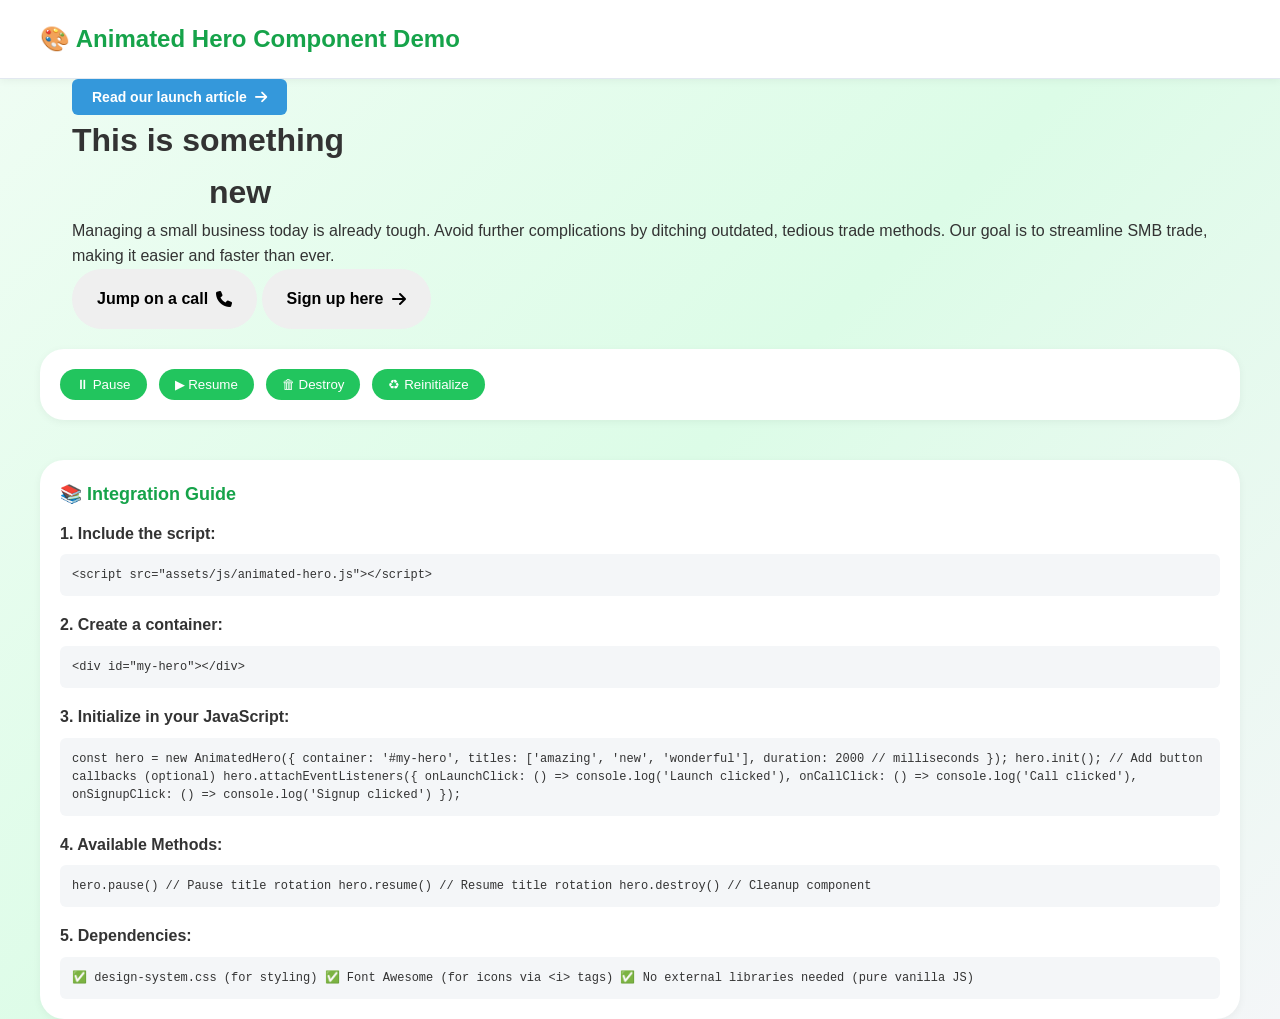
<file: frontend/animated-hero-demo.html>
<!DOCTYPE html>
<html lang="en">
<head>
    <meta charset="UTF-8">
    <meta name="viewport" content="width=device-width, initial-scale=1.0">
    <title>Animated Hero Demo - Sankalp</title>
    
    <!-- Design System CSS -->
    <link rel="stylesheet" href="assets/css/design-system.css">
    <link rel="stylesheet" href="assets/css/styles.css">
    
    <!-- Font Awesome Icons -->
    <link rel="stylesheet" href="https://cdnjs.cloudflare.com/ajax/libs/font-awesome/6.4.0/css/all.min.css" />
    
    <style>
        * { margin: 0; padding: 0; box-sizing: border-box; }
        body { 
            font-family: 'Segoe UI', Tahoma, Geneva, sans-serif; 
            background: linear-gradient(135deg, #f0fdf4 0%, #dcfce7 50%, #f4f6f8 100%);
            min-height: 100vh;
        }
        
        .header {
            background: white;
            padding: 20px;
            border-bottom: 1px solid var(--color-border);
            box-shadow: var(--shadow-sm);
        }
        
        .header h1 {
            max-width: 1200px;
            margin: 0 auto;
            color: var(--color-brand-600);
            font-size: 24px;
        }
        
        #hero-container {
            width: 100%;
        }
        
        .controls {
            max-width: 1200px;
            margin: 0 auto;
            padding: 20px;
            background: white;
            border-radius: var(--radius-lg);
            box-shadow: var(--shadow-sm);
            margin-top: 20px;
            display: flex;
            gap: 12px;
            flex-wrap: wrap;
        }
        
        .controls button {
            padding: 8px 16px;
            background: var(--color-brand-500);
            color: white;
            border: none;
            border-radius: var(--radius-md);
            cursor: pointer;
            transition: all 0.2s;
        }
        
        .controls button:hover {
            background: var(--color-brand-600);
            transform: translateY(-2px);
            box-shadow: var(--shadow-md);
        }
        
        .footer {
            max-width: 1200px;
            margin: 40px auto 0;
            padding: 20px;
            background: white;
            border-radius: var(--radius-lg);
            box-shadow: var(--shadow-sm);
        }
        
        .footer h3 {
            color: var(--color-brand-600);
            margin-bottom: 12px;
            font-size: 18px;
        }
        
        .footer code {
            display: block;
            background: #f4f6f8;
            padding: 12px;
            border-radius: 6px;
            overflow-x: auto;
            font-family: 'Courier New', monospace;
            font-size: 12px;
            margin-top: 8px;
            line-height: 1.5;
        }
    </style>
</head>
<body>
    <div class="header">
        <h1>🎨 Animated Hero Component Demo</h1>
    </div>

    <!-- Hero Component Container -->
    <div id="hero-container"></div>

    <!-- Controls -->
    <div class="controls">
        <button onclick="pauseHero()">⏸ Pause</button>
        <button onclick="resumeHero()">▶ Resume</button>
        <button onclick="destroyHero()">🗑 Destroy</button>
        <button onclick="initHero()">♻ Reinitialize</button>
    </div>

    <!-- Integration Guide -->
    <div class="footer">
        <h3>📚 Integration Guide</h3>
        <p><strong>1. Include the script:</strong></p>
        <code>&lt;script src="assets/js/animated-hero.js"&gt;&lt;/script&gt;</code>
        
        <p style="margin-top: 16px;"><strong>2. Create a container:</strong></p>
        <code>&lt;div id="my-hero"&gt;&lt;/div&gt;</code>
        
        <p style="margin-top: 16px;"><strong>3. Initialize in your JavaScript:</strong></p>
        <code>
const hero = new AnimatedHero({
  container: '#my-hero',
  titles: ['amazing', 'new', 'wonderful'],
  duration: 2000  // milliseconds
});
hero.init();

// Add button callbacks (optional)
hero.attachEventListeners({
  onLaunchClick: () => console.log('Launch clicked'),
  onCallClick: () => console.log('Call clicked'),
  onSignupClick: () => console.log('Signup clicked')
});
        </code>

        <p style="margin-top: 16px;"><strong>4. Available Methods:</strong></p>
        <code>
hero.pause()      // Pause title rotation
hero.resume()     // Resume title rotation
hero.destroy()    // Cleanup component
        </code>

        <p style="margin-top: 16px;"><strong>5. Dependencies:</strong></p>
        <code>
✅ design-system.css (for styling)
✅ Font Awesome (for icons via &lt;i&gt; tags)
✅ No external libraries needed (pure vanilla JS)
        </code>
    </div>

    <!-- Animated Hero Script -->
    <script src="assets/js/animated-hero.js"></script>

    <!-- Initialize Hero -->
    <script>
        let heroInstance;

        function initHero() {
            if (heroInstance) {
                heroInstance.destroy();
            }

            heroInstance = new AnimatedHero({
                container: '#hero-container',
                titles: ['amazing', 'new', 'wonderful', 'beautiful', 'smart'],
                duration: 2000
            });

            heroInstance.init();

            // Attach button callbacks
            heroInstance.attachEventListeners({
                onLaunchClick: () => {
                    alert('Launch article clicked!');
                },
                onCallClick: () => {
                    alert('Schedule call clicked!');
                },
                onSignupClick: () => {
                    alert('Sign up clicked!');
                }
            });
        }

        function pauseHero() {
            if (heroInstance) {
                heroInstance.pause();
                console.log('Hero paused');
            }
        }

        function resumeHero() {
            if (heroInstance) {
                heroInstance.resume();
                console.log('Hero resumed');
            }
        }

        function destroyHero() {
            if (heroInstance) {
                heroInstance.destroy();
                heroInstance = null;
                console.log('Hero destroyed');
            }
        }

        // Initialize on page load
        document.addEventListener('DOMContentLoaded', initHero);
    </script>
</body>
</html>
</file>
<file: frontend/assets/css/design-system.css>
/* 
 * Sankalp Digital Twin - Design System CSS
 * Modern agricultural dashboard with brand-first color scheme
 */

/* ============================================
   COLOR PALETTE
   ============================================ */
:root {
  /* Primary Brand Colors */
  --color-brand-50: #f0fdf4;
  --color-brand-100: #dcfce7;
  --color-brand-500: #22c55e;
  --color-brand-600: #16a34a;
  --color-brand-700: #15803d;

  /* Surface & Background */
  --color-surface: #f4f6f8;
  --color-surface-light: #ffffff;

  /* Text Colors */
  --color-text-primary: #1e293b;
  --color-text-secondary: #64748b;
  --color-text-muted: #94a3b8;

  /* Borders */
  --color-border: #e2e8f0;
  --color-border-light: #f1f5f9;

  /* Status Colors */
  --color-success: #22c55e;
  --color-warning: #f97316;
  --color-error: #ef4444;
  --color-info: #06b6d4;

  /* Semantic grays */
  --color-slate-50: #f8fafc;
  --color-slate-100: #f1f5f9;
  --color-slate-200: #e2e8f0;
  --color-slate-300: #cbd5e1;
  --color-slate-400: #94a3b8;
  --color-slate-500: #64748b;
  --color-slate-600: #475569;
  --color-slate-700: #334155;
  --color-slate-800: #1e293b;
  --color-slate-900: #0f172a;

  /* Spacing */
  --spacing-xs: 0.25rem;
  --spacing-sm: 0.5rem;
  --spacing-md: 1rem;
  --spacing-lg: 1.25rem;
  --spacing-xl: 1.5rem;
  --spacing-2xl: 2rem;
  --spacing-3xl: 2.5rem;
  --spacing-4xl: 3rem;
  --spacing-5xl: 3.5rem;
  --spacing-6xl: 4rem;

  /* Border Radius */
  --radius-sm: 0.5rem;
  --radius-md: 1rem;
  --radius-lg: 1.5rem;
  --radius-xl: 2rem;
  --radius-2xl: 3rem;

  /* Shadows */
  --shadow-sm: 0 2px 8px rgba(0, 0, 0, 0.05);
  --shadow-md: 0 10px 25px -5px rgba(0, 0, 0, 0.05);
  --shadow-lg: 0 20px 25px -5px rgba(0, 0, 0, 0.1);
  --shadow-xl: 0 25px 50px -12px rgba(0, 0, 0, 0.15);

  /* Typography */
  --font-family-primary: -apple-system, BlinkMacSystemFont, 'Segoe UI', 'Roboto', 'Oxygen', 'Ubuntu', 'Cantarell', sans-serif;
  --font-family-mono: 'Courier New', 'Monaco', monospace;

  /* Transitions */
  --transition-fast: 150ms ease-in-out;
  --transition-base: 200ms ease-in-out;
  --transition-slow: 300ms ease-in-out;
}

/* ============================================
   GLOBAL STYLES
   ============================================ */
* {
  margin: 0;
  padding: 0;
  box-sizing: border-box;
}

html {
  scroll-behavior: smooth;
}

body {
  font-family: var(--font-family-primary);
  background-color: var(--color-surface);
  color: var(--color-text-primary);
  line-height: 1.6;
  -webkit-font-smoothing: antialiased;
  -moz-osx-font-smoothing: grayscale;
}

/* ============================================
   TYPOGRAPHY UTILITIES
   ============================================ */
.text-display-lg {
  font-size: 3.5rem;
  font-weight: 800;
  line-height: 1.1;
  letter-spacing: -0.02em;
}

.text-display-md {
  font-size: 2.8rem;
  font-weight: 700;
  line-height: 1.2;
  letter-spacing: -0.01em;
}

.text-heading-lg {
  font-size: 2rem;
  font-weight: 700;
  line-height: 1.3;
  letter-spacing: -0.01em;
}

.text-heading-md {
  font-size: 1.5rem;
  font-weight: 700;
  line-height: 1.4;
}

.text-heading-sm {
  font-size: 1.25rem;
  font-weight: 600;
  line-height: 1.5;
}

.text-body {
  font-size: 1rem;
  font-weight: 400;
  line-height: 1.6;
}

.text-body-sm {
  font-size: 0.875rem;
  font-weight: 400;
  line-height: 1.5;
}

.text-label {
  font-size: 0.875rem;
  font-weight: 600;
  line-height: 1.4;
  text-transform: uppercase;
  letter-spacing: 0.02em;
}

.text-label-sm {
  font-size: 0.75rem;
  font-weight: 600;
  line-height: 1.3;
  text-transform: uppercase;
  letter-spacing: 0.03em;
}

.text-small {
  font-size: 0.75rem;
  font-weight: 500;
  line-height: 1.3;
}

/* ============================================
   COMPONENT UTILITIES
   ============================================ */

/* Cards */
.card {
  background: var(--color-surface-light);
  border: 1px solid var(--color-border);
  border-radius: var(--radius-2xl);
  padding: var(--spacing-2xl);
  box-shadow: var(--shadow-sm);
  transition: all var(--transition-base);
}

.card:hover {
  box-shadow: var(--shadow-md);
  transform: translateY(-2px);
}

.card-compact {
  padding: var(--spacing-lg);
}

/* Buttons */
.btn {
  display: inline-flex;
  align-items: center;
  justify-content: center;
  gap: var(--spacing-sm);
  padding: var(--spacing-md) var(--spacing-lg);
  border-radius: var(--radius-xl);
  font-weight: 600;
  font-size: 0.875rem;
  border: 1px solid transparent;
  cursor: pointer;
  transition: all var(--transition-base);
  user-select: none;
  white-space: nowrap;
}

.btn-primary {
  background: var(--color-brand-500);
  color: white;
  border-color: var(--color-brand-500);
}

.btn-primary:hover {
  background: var(--color-brand-600);
  border-color: var(--color-brand-600);
  box-shadow: 0 0 0 3px var(--color-brand-50);
}

.btn-primary:active {
  background: var(--color-brand-700);
  transform: scale(0.98);
}

.btn-secondary {
  background: var(--color-surface-light);
  color: var(--color-text-primary);
  border-color: var(--color-border);
}

.btn-secondary:hover {
  background: var(--color-slate-50);
  border-color: var(--color-slate-300);
}

.btn-ghost {
  background: transparent;
  color: var(--color-text-secondary);
  border-color: transparent;
}

.btn-ghost:hover {
  background: var(--color-slate-50);
  color: var(--color-text-primary);
}

.btn-sm {
  padding: var(--spacing-sm) var(--spacing-md);
  font-size: 0.75rem;
  border-radius: var(--radius-lg);
}

.btn-lg {
  padding: var(--spacing-lg) var(--spacing-xl);
  font-size: 1rem;
}

.btn:disabled {
  opacity: 0.5;
  cursor: not-allowed;
  pointer-events: none;
}

/* Badges */
.badge {
  display: inline-flex;
  align-items: center;
  justify-content: center;
  padding: var(--spacing-xs) var(--spacing-md);
  border-radius: 9999px;
  font-size: 0.625rem;
  font-weight: 700;
  text-transform: uppercase;
  letter-spacing: 0.05em;
}

.badge-success {
  background: var(--color-brand-100);
  color: var(--color-brand-700);
}

.badge-warning {
  background: #fed7aa;
  color: #92400e;
}

.badge-error {
  background: #fee2e2;
  color: #991b1b;
}

.badge-info {
  background: #cffafe;
  color: #164e63;
}

/* Status Indicator */
.status-indicator {
  display: inline-block;
  width: 8px;
  height: 8px;
  border-radius: 50%;
  animation: pulse 2s cubic-bezier(0.4, 0, 0.6, 1) infinite;
}

.status-active {
  background: var(--color-brand-500);
}

.status-warning {
  background: var(--color-warning);
}

.status-inactive {
  background: var(--color-slate-400);
  animation: none;
}

@keyframes pulse {
  0%, 100% {
    opacity: 1;
  }
  50% {
    opacity: 0.5;
  }
}

/* Input Fields */
.input {
  width: 100%;
  padding: var(--spacing-md) var(--spacing-lg);
  border: 1px solid var(--color-border);
  border-radius: var(--radius-lg);
  font-size: 0.875rem;
  font-family: var(--font-family-primary);
  background: var(--color-surface-light);
  color: var(--color-text-primary);
  transition: all var(--transition-base);
}

.input::placeholder {
  color: var(--color-text-muted);
}

.input:hover {
  border-color: var(--color-slate-300);
}

.input:focus {
  outline: none;
  border-color: var(--color-brand-500);
  background: var(--color-brand-50);
  box-shadow: 0 0 0 3px var(--color-brand-100);
}

.input:disabled {
  background: var(--color-slate-50);
  color: var(--color-text-muted);
  cursor: not-allowed;
}

/* ============================================
   LAYOUT UTILITIES
   ============================================ */

.container {
  width: 100%;
  max-width: 1200px;
  margin: 0 auto;
  padding: 0 var(--spacing-2xl);
}

.grid-cols-2 {
  display: grid;
  grid-template-columns: repeat(2, 1fr);
  gap: var(--spacing-xl);
}

.grid-cols-3 {
  display: grid;
  grid-template-columns: repeat(3, 1fr);
  gap: var(--spacing-xl);
}

.grid-cols-4 {
  display: grid;
  grid-template-columns: repeat(4, 1fr);
  gap: var(--spacing-xl);
}

.gap-sm { gap: var(--spacing-sm); }
.gap-md { gap: var(--spacing-md); }
.gap-lg { gap: var(--spacing-lg); }
.gap-xl { gap: var(--spacing-xl); }
.gap-2xl { gap: var(--spacing-2xl); }

.px-lg { padding-left: var(--spacing-lg); padding-right: var(--spacing-lg); }
.py-lg { padding-top: var(--spacing-lg); padding-bottom: var(--spacing-lg); }
.px-xl { padding-left: var(--spacing-xl); padding-right: var(--spacing-xl); }
.py-xl { padding-top: var(--spacing-xl); padding-bottom: var(--spacing-xl); }

/* ============================================
   UTILITY CLASSES
   ============================================ */

.hover-lift {
  transition: all var(--transition-base);
  cursor: pointer;
}

.hover-lift:hover {
  transform: translateY(-4px);
  box-shadow: var(--shadow-lg);
}

.smooth-transition {
  transition: all var(--transition-base);
}

.text-truncate {
  overflow: hidden;
  text-overflow: ellipsis;
  white-space: nowrap;
}

.line-clamp-2 {
  display: -webkit-box;
  -webkit-line-clamp: 2;
  -webkit-box-orient: vertical;
  overflow: hidden;
}

.line-clamp-3 {
  display: -webkit-box;
  -webkit-line-clamp: 3;
  -webkit-box-orient: vertical;
  overflow: hidden;
}

.flex-center {
  display: flex;
  align-items: center;
  justify-content: center;
}

.flex-between {
  display: flex;
  align-items: center;
  justify-content: space-between;
}

.flex-col { flex-direction: column; }
.flex-wrap { flex-wrap: wrap; }

.w-full { width: 100%; }
.h-full { height: 100%; }
.min-h-screen { min-height: 100vh; }

/* Scrollbar Styling */
::-webkit-scrollbar {
  width: 6px;
  height: 6px;
}

::-webkit-scrollbar-track {
  background: transparent;
}

::-webkit-scrollbar-thumb {
  background: var(--color-slate-300);
  border-radius: 3px;
}

::-webkit-scrollbar-thumb:hover {
  background: var(--color-slate-400);
}

/* ============================================
   RESPONSIVE UTILITIES
   ============================================ */

@media (max-width: 768px) {
  .grid-cols-2,
  .grid-cols-3,
  .grid-cols-4 {
    grid-template-columns: 1fr;
  }

  .hide-mobile {
    display: none;
  }

  .text-display-lg {
    font-size: 2rem;
  }

  .text-display-md {
    font-size: 1.5rem;
  }

  .card {
    padding: var(--spacing-lg);
  }
}

@media (max-width: 480px) {
  .btn {
    width: 100%;
  }

  .input {
    padding: var(--spacing-md);
  }
}
</file>
<file: frontend/assets/css/styles.css>
/* ========== CHATBOT STYLES ========== */
#chatbot-toggle {
  position: fixed;
  bottom: 28px;
  right: 28px;
  width: 60px;
  height: 60px;
  border-radius: 50%;
  background: linear-gradient(135deg, #2ecc71, #27ae60);
  color: white;
  font-size: 26px;
  border: none;
  cursor: pointer;
  z-index: 9998;
  box-shadow: 0 4px 20px rgba(46, 204, 113, 0.5);
  transition: all 0.3s;
  display: flex;
  align-items: center;
  justify-content: center;
}
#chatbot-toggle:hover {
  transform: scale(1.1);
  box-shadow: 0 6px 28px rgba(46, 204, 113, 0.6);
}

#chatbot-window {
  position: fixed;
  bottom: 100px;
  right: 24px;
  width: 360px;
  height: 520px;
  background: white;
  border-radius: 16px;
  box-shadow: 0 20px 60px rgba(0, 0, 0, 0.2);
  z-index: 9999;
  flex-direction: column;
  overflow: hidden;
  border: 1px solid #e0e0e0;
  display: flex;
}

.chatbot-header {
  background: linear-gradient(135deg, #2ecc71, #1abc9c);
  padding: 14px 16px;
  display: flex;
  justify-content: space-between;
  align-items: center;
  color: white;
}

.chatbot-title {
  display: flex;
  align-items: center;
  gap: 10px;
}

.chatbot-avatar {
  font-size: 22px;
}

.chatbot-title strong {
  display: block;
  font-size: 14px;
}

.chatbot-status {
  font-size: 11px;
  opacity: 0.85;
}

.chatbot-close {
  background: rgba(255, 255, 255, 0.2);
  border: none;
  color: white;
  cursor: pointer;
  width: 28px;
  height: 28px;
  border-radius: 50%;
  font-size: 13px;
  display: flex;
  align-items: center;
  justify-content: center;
}

.chatbot-close:hover {
  background: rgba(255, 255, 255, 0.3);
}

.chatbot-messages {
  flex: 1;
  overflow-y: auto;
  padding: 14px;
  display: flex;
  flex-direction: column;
  gap: 10px;
  background: #f8fffe;
}

.chat-msg {
  display: flex;
}

.chat-msg.user {
  justify-content: flex-end;
}

.chat-msg.bot {
  justify-content: flex-start;
}

.msg-bubble {
  max-width: 85%;
  padding: 10px 14px;
  border-radius: 16px;
  font-size: 13px;
  line-height: 1.5;
}

.chat-msg.user .msg-bubble {
  background: #2ecc71;
  color: white;
  border-bottom-right-radius: 4px;
}

.chat-msg.bot .msg-bubble {
  background: white;
  color: #333;
  border: 1px solid #e8e8e8;
  border-bottom-left-radius: 4px;
  box-shadow: 0 1px 4px rgba(0, 0, 0, 0.06);
}

.chatbot-quick-questions {
  display: flex;
  flex-wrap: wrap;
  gap: 6px;
  padding: 8px 12px;
  background: white;
  border-top: 1px solid #f0f0f0;
}

.chatbot-quick-questions button {
  font-size: 11px;
  padding: 4px 10px;
  border: 1px solid #2ecc71;
  border-radius: 12px;
  background: white;
  color: #27ae60;
  cursor: pointer;
  transition: all 0.2s;
}

.chatbot-quick-questions button:hover {
  background: #2ecc71;
  color: white;
}

.chatbot-input-area {
  display: flex;
  padding: 10px 12px;
  border-top: 1px solid #eee;
  gap: 8px;
  background: white;
}

.chatbot-input-area input {
  flex: 1;
  padding: 9px 12px;
  border: 1.5px solid #ddd;
  border-radius: 22px;
  font-size: 13px;
  outline: none;
}

.chatbot-input-area input:focus {
  border-color: #2ecc71;
}

#chatbot-send {
  background: #2ecc71;
  color: white;
  border: none;
  width: 36px;
  height: 36px;
  border-radius: 50%;
  cursor: pointer;
  font-size: 14px;
  display: flex;
  align-items: center;
  justify-content: center;
  transition: background 0.2s;
}

#chatbot-send:hover {
  background: #27ae60;
}

/* Dark mode support */
body.dark-mode #chatbot-window {
  background: #1e1e1e;
  border-color: #333;
}

body.dark-mode .chatbot-messages {
  background: #161616;
}

body.dark-mode .chat-msg.bot .msg-bubble {
  background: #2a2a2a;
  color: #eee;
  border-color: #444;
}

body.dark-mode .chatbot-input-area,
body.dark-mode .chatbot-quick-questions {
  background: #1e1e1e;
  border-color: #333;
}

body.dark-mode .chatbot-input-area input {
  background: #2a2a2a;
  color: white;
  border-color: #444;
}

/* ========== GENERAL STYLES ========== */
* {
  margin: 0;
  padding: 0;
  box-sizing: border-box;
}

body {
  font-family: 'Segoe UI', Tahoma, Geneva, Verdana, sans-serif;
  background: #f5f7fa;
  color: #333;
}

body.dark-mode {
  background: #1a1a1a;
  color: #eee;
}

/* ========== BUTTONS ========== */
.btn-primary {
  background: #2ecc71;
  color: white;
  border: none;
  padding: 10px 20px;
  border-radius: 6px;
  cursor: pointer;
  font-size: 14px;
  font-weight: 600;
  transition: all 0.2s;
}

.btn-primary:hover {
  background: #27ae60;
}

.btn-secondary {
  background: #3498db;
  color: white;
  border: none;
  padding: 10px 20px;
  border-radius: 6px;
  cursor: pointer;
  font-size: 14px;
  font-weight: 600;
  transition: all 0.2s;
}

.btn-secondary:hover {
  background: #2980b9;
}

/* ========== CARDS ========== */
.card {
  background: white;
  border-radius: 10px;
  padding: 20px;
  box-shadow: 0 2px 8px rgba(0, 0, 0, 0.1);
  margin-bottom: 16px;
}

.card h3 {
  margin-bottom: 12px;
  color: #222;
}

/* ========== WEATHER CARD ========== */
.weather-card {
  background: linear-gradient(135deg, #667eea 0%, #764ba2 100%);
  color: white;
  border-radius: 12px;
  padding: 20px;
  margin-bottom: 16px;
}

.weather-card h3 {
  margin-top: 0;
  color: white;
}

.weather-main {
  display: flex;
  align-items: center;
  gap: 16px;
  margin: 12px 0;
}

.weather-main .temp {
  font-size: 2rem;
  font-weight: 700;
}

.weather-main img {
  width: 64px;
  height: 64px;
}

.weather-details {
  display: flex;
  gap: 16px;
  font-size: 14px;
  margin: 12px 0;
}

.weather-desc {
  margin-top: 12px;
  font-size: 13px;
  opacity: 0.9;
}

/* ========== LANGUAGE SWITCHER ========== */
.language-switcher {
  position: relative;
  display: inline-block;
}

.lang-toggle {
  display: flex;
  align-items: center;
  gap: 8px;
  padding: 8px 14px;
  background: white;
  border: 1.5px solid #ddd;
  border-radius: 8px;
  cursor: pointer;
  font-size: 13px;
  font-weight: 600;
  color: #2c3e50;
  transition: all 0.2s;
}

.lang-toggle:hover {
  border-color: #2ecc71;
  background: #f8fdf4;
}

.lang-flag {
  font-size: 18px;
  display: inline-block;
}

.lang-arrow {
  font-size: 10px;
  color: #999;
}

.lang-menu {
  position: absolute;
  top: 100%;
  left: 0;
  background: white;
  border: 1px solid #ddd;
  border-radius: 8px;
  box-shadow: 0 4px 12px rgba(0, 0, 0, 0.15);
  z-index: 10000;
  min-width: 200px;
  margin-top: 4px;
  overflow: hidden;
}

.lang-option {
  width: 100%;
  display: flex;
  align-items: center;
  gap: 12px;
  padding: 12px 16px;
  background: transparent;
  border: none;
  cursor: pointer;
  font-size: 13px;
  color: #555;
  text-align: left;
  transition: all 0.2s;
}

.lang-option:hover {
  background: #f5f7fa;
  color: #2ecc71;
}

.lang-option.active {
  background: #f0fdf4;
  color: #2ecc71;
  font-weight: 600;
  border-left: 3px solid #2ecc71;
  padding-left: 13px;
}

.lang-option .lang-flag {
  font-size: 20px;
}

/* RTL Support for Urdu */
[dir="rtl"] {
  direction: rtl;
  text-align: right;
}

[dir="rtl"] .language-switcher {
  margin-left: 0;
  margin-right: 10px;
}

[dir="rtl"] .lang-menu {
  left: auto;
  right: 0;
}

[dir="rtl"] .lang-option {
  text-align: right;
}

[dir="rtl"] .lang-option.active {
  border-left: none;
  border-right: 3px solid #2ecc71;
  padding-left: 16px;
  padding-right: 13px;
}

/* ========== RESPONSIVE ========== */
@media (max-width: 600px) {
  #chatbot-window {
    width: calc(100% - 24px);
    right: 12px;
    bottom: 80px;
    height: calc(100vh - 150px);
    max-height: 600px;
  }

  .weather-details {
    flex-direction: column;
  }

  .lang-menu {
    min-width: 180px;
  }
}
</file>
